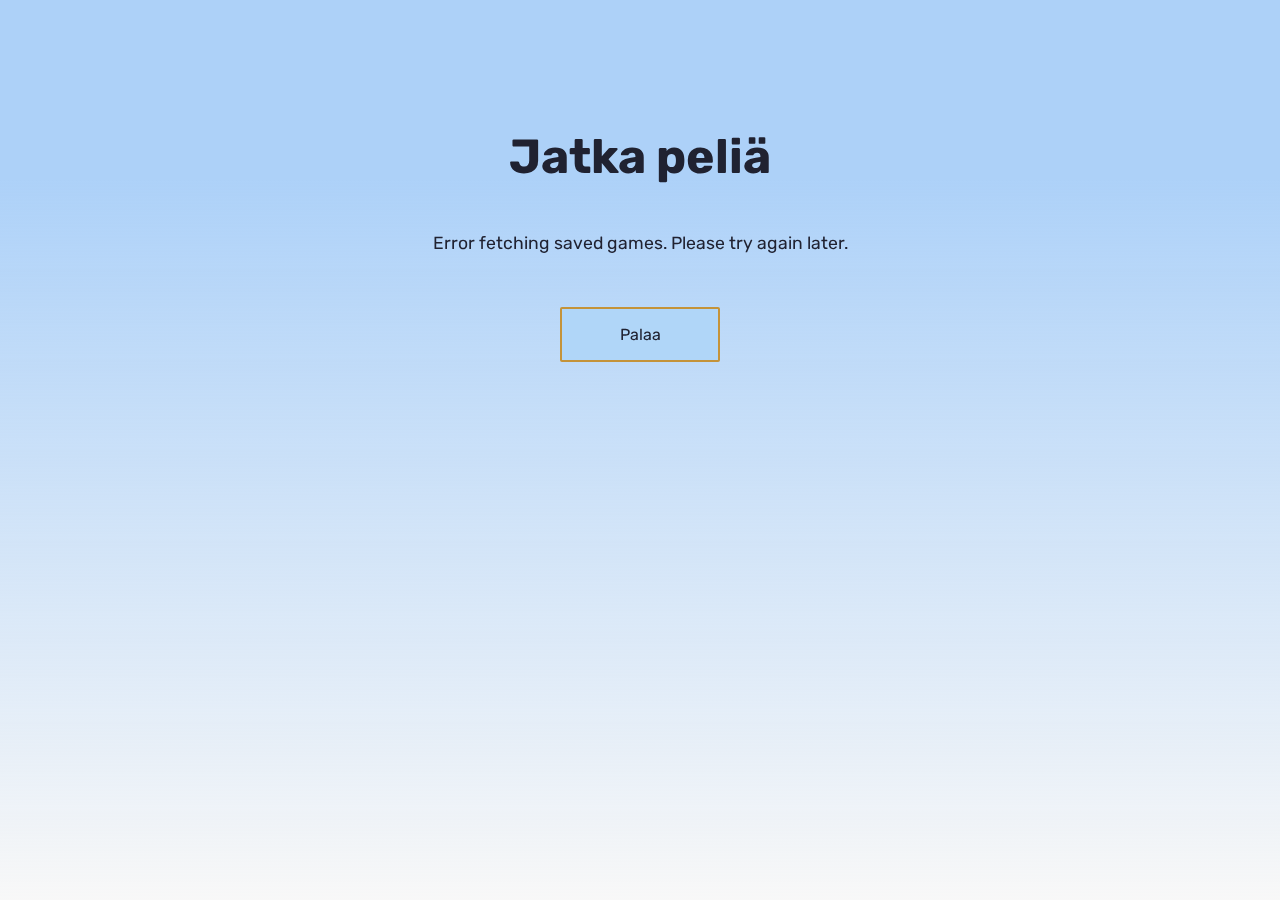
<file: frontend/pages/continue.html>
<!doctype html>
<html lang="en">
<head>
    <meta charset="UTF-8">
    <meta name="viewport"
          content="width=device-width, user-scalable=no, initial-scale=1.0, maximum-scale=1.0, minimum-scale=1.0">
    <meta http-equiv="X-UA-Compatible" content="ie=edge">
    <link rel="stylesheet" href="../style.css">
    <link rel="icon" type="image/x-icon" href="../favicon_io/favicon.ico?">
    <title>Ota Kiinni Jos Saat</title>
    <script src="../scripts/continue.js" defer></script>
</head>
<body class="template-body">
    <h1 class="instructions-h1">Jatka peliä</h1>
    <div class="saved-game-container">
    <div id="saved-games-container" class="instructions-container">
        <p>Ladataan tallennetteuja pelejä...</p>
    </div>
    <button id="backToGame" onclick="window.location.href='../index.html'">Palaa</button>
    </div>
</body>
</html>
</file>
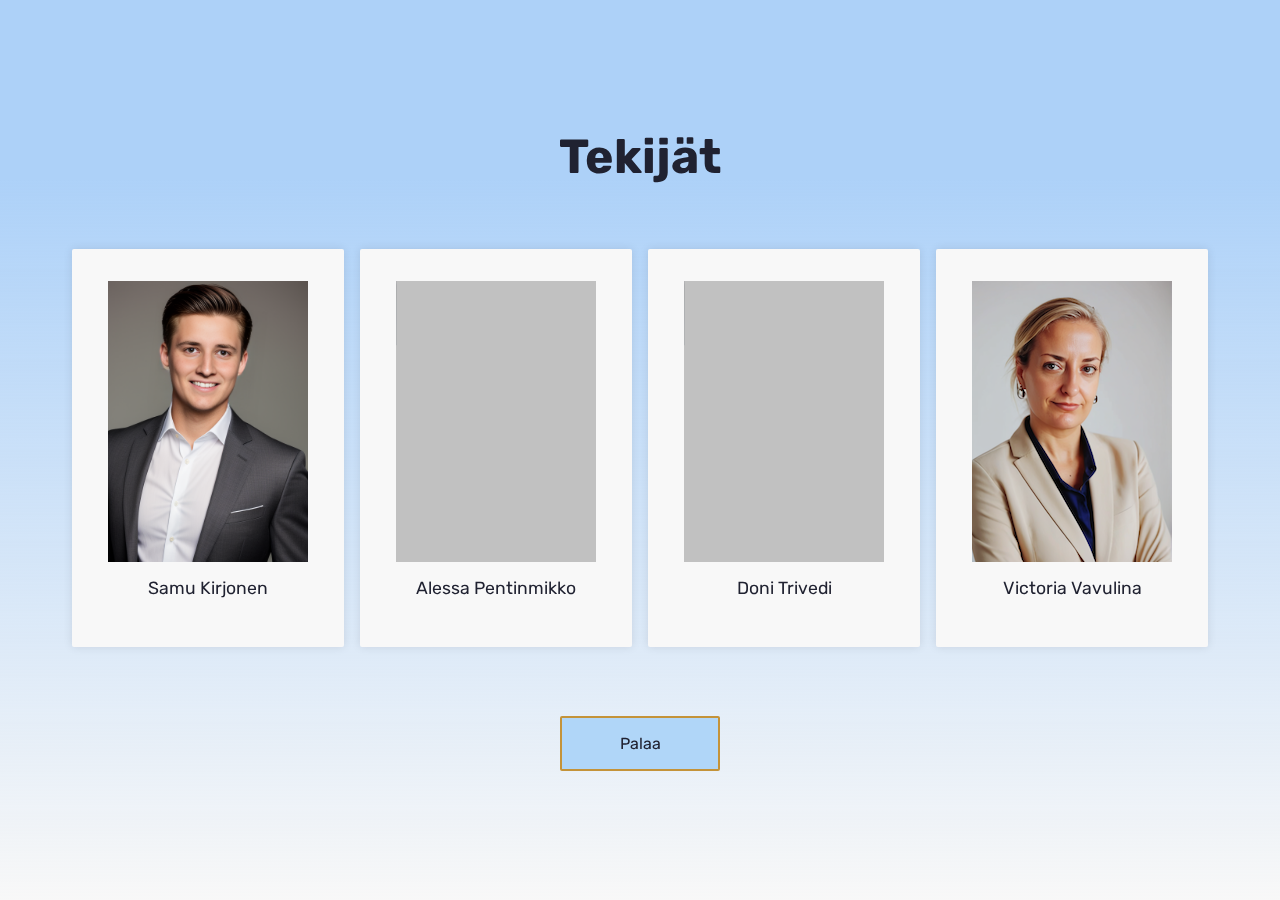
<file: frontend/pages/developers.html>
<!doctype html>
<html lang="en">
<head>
    <meta charset="UTF-8">
    <meta name="viewport"
          content="width=device-width, user-scalable=no, initial-scale=1.0, maximum-scale=1.0, minimum-scale=1.0">
    <meta http-equiv="X-UA-Compatible" content="ie=edge">
    <link rel="stylesheet" href="../style.css">
    <link rel="icon" type="image/x-icon" href="../favicon_io/favicon.ico?">
    <title>Ota Kiinni Jos Saat</title>
</head>

<body class="template-body">

<h1>Tekijät</h1>

<div class="card-container">
<div class="card">
      <img src="../assets/samu_200.png" width="200" height="281" alt="Mid-age woman portrait">
    <p>Samu Kirjonen</p>
</div>
<div class="card">
      <img src="../assets/placeholder_200.png" width="200" height="281" alt="Mid-age woman portrait">
    <p>Alessa Pentinmikko</p>
</div>
<div class="card">
      <img src="../assets/placeholder_200.png" width="200" height="281" alt="Mid-age woman portrait">
    <p>Doni Trivedi</p>
</div>
<div class="card">
    <img src="../assets/victoria_200.png" width="200" height="281" alt="Mid-age woman portrait">
    <p>Victoria Vavulina</p>
</div>
</div>

<a href="../index.html">
    <button>Palaa</button>
</a>

</body>
</html>
</file>
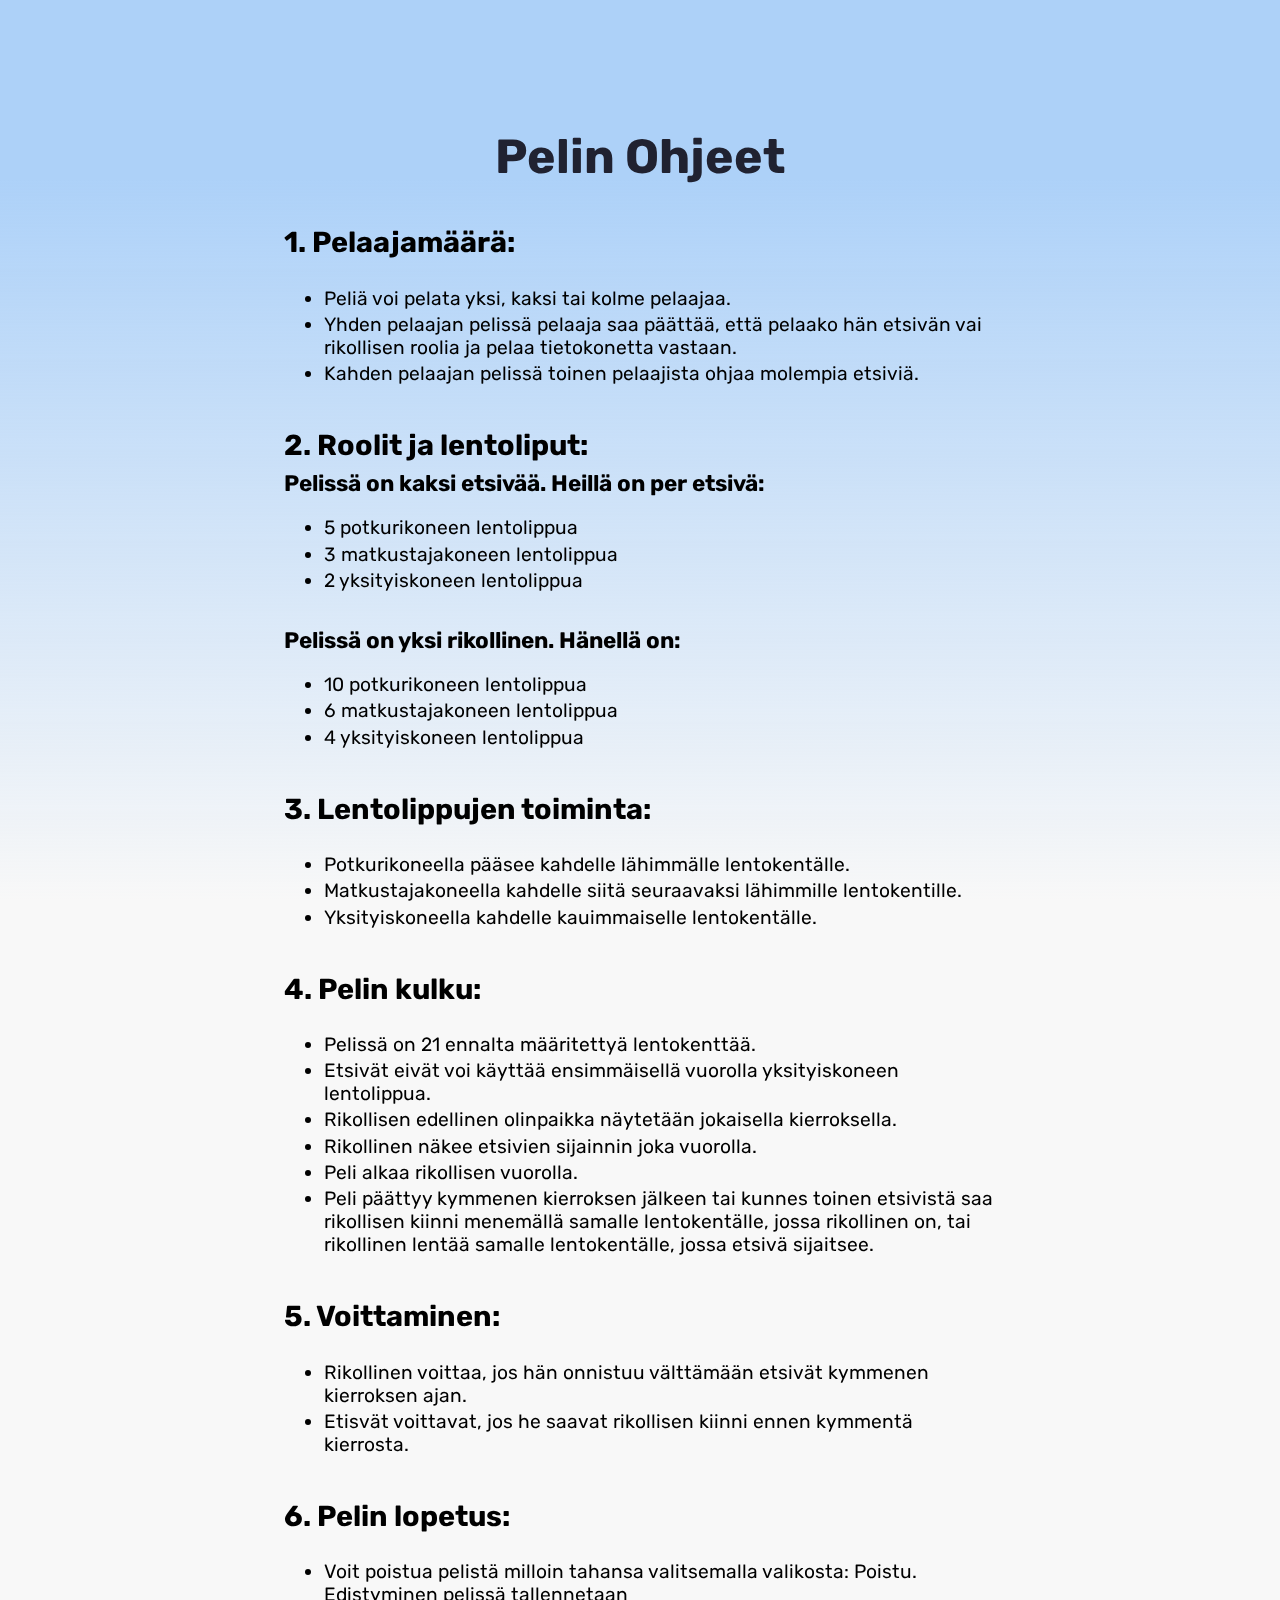
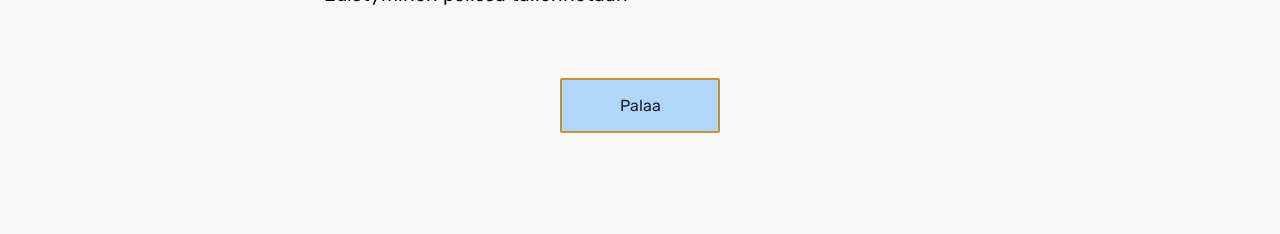
<file: frontend/pages/instructions.html>
<!doctype html>
<html lang="en">
<head>
    <meta charset="UTF-8">
    <meta name="viewport"
          content="width=device-width, user-scalable=no, initial-scale=1.0, maximum-scale=1.0, minimum-scale=1.0">
    <meta http-equiv="X-UA-Compatible" content="ie=edge">
    <link rel="stylesheet" href="../style.css">
    <link rel="icon" type="image/x-icon" href="../favicon_io/favicon.ico?">
    <title>Ota Kiinni Jos Saat</title>

</head>
<body class="template-body">
<h1 class="instructions-h1">Pelin Ohjeet</h1>
<div class="instructions-container">
    <h2>1. Pelaajamäärä:</h2>
    <ul>
        <li>Peliä voi pelata yksi, kaksi tai kolme pelaajaa.</li>
        <li>Yhden pelaajan pelissä pelaaja saa päättää, että pelaako hän etsivän vai rikollisen roolia ja pelaa
            tietokonetta vastaan.
        </li>
        <li>Kahden pelaajan pelissä toinen pelaajista ohjaa molempia etsiviä.</li>
    </ul>

    <h2>2. Roolit ja lentoliput:</h2>
    <h3>Pelissä on kaksi etsivää. Heillä on per etsivä:</h3>
    <ul>
        <li>5 potkurikoneen lentolippua</li>
        <li>3 matkustajakoneen lentolippua</li>
        <li>2 yksityiskoneen lentolippua</li>
    </ul>
    <h3>Pelissä on yksi rikollinen. Hänellä on:</h3>
    <ul>
        <li>10 potkurikoneen lentolippua</li>
        <li>6 matkustajakoneen lentolippua</li>
        <li>4 yksityiskoneen lentolippua</li>
    </ul>
    <h2>3. Lentolippujen toiminta:</h2>
    <ul>
        <li>Potkurikoneella pääsee kahdelle lähimmälle lentokentälle.</li>
        <li>Matkustajakoneella kahdelle siitä seuraavaksi lähimmille lentokentille.</li>
        <li>Yksityiskoneella kahdelle kauimmaiselle lentokentälle.</li>
    </ul>


    <h2>4. Pelin kulku:</h2>
    <ul>
        <li>Pelissä on 21 ennalta määritettyä lentokenttää.</li>
        <li>Etsivät eivät voi käyttää ensimmäisellä vuorolla yksityiskoneen lentolippua.</li>
        <li>Rikollisen edellinen olinpaikka näytetään jokaisella kierroksella.</li>
        <li>Rikollinen näkee etsivien sijainnin joka vuorolla.</li>
        <li>Peli alkaa rikollisen vuorolla.</li>
        <li>Peli päättyy kymmenen kierroksen jälkeen tai kunnes toinen etsivistä saa rikollisen kiinni menemällä samalle lentokentälle, jossa rikollinen on, tai rikollinen lentää samalle lentokentälle, jossa etsivä sijaitsee.
        </li>
    </ul>
    <h2>5. Voittaminen:</h2>
    <ul>
        <li>Rikollinen voittaa, jos hän onnistuu välttämään etsivät kymmenen kierroksen ajan.</li>
        <li>Etisvät voittavat, jos he saavat rikollisen kiinni ennen kymmentä kierrosta.</li>
    </ul>
    <h2>6. Pelin lopetus:</h2>
    <ul>
        <li>Voit poistua pelistä milloin tahansa valitsemalla valikosta: Poistu. Edistyminen pelissä tallennetaan</li>
    </ul>
</div>
<a href="../index.html">
    <button>Palaa</button>
</a>
</body>
</html>
</file>
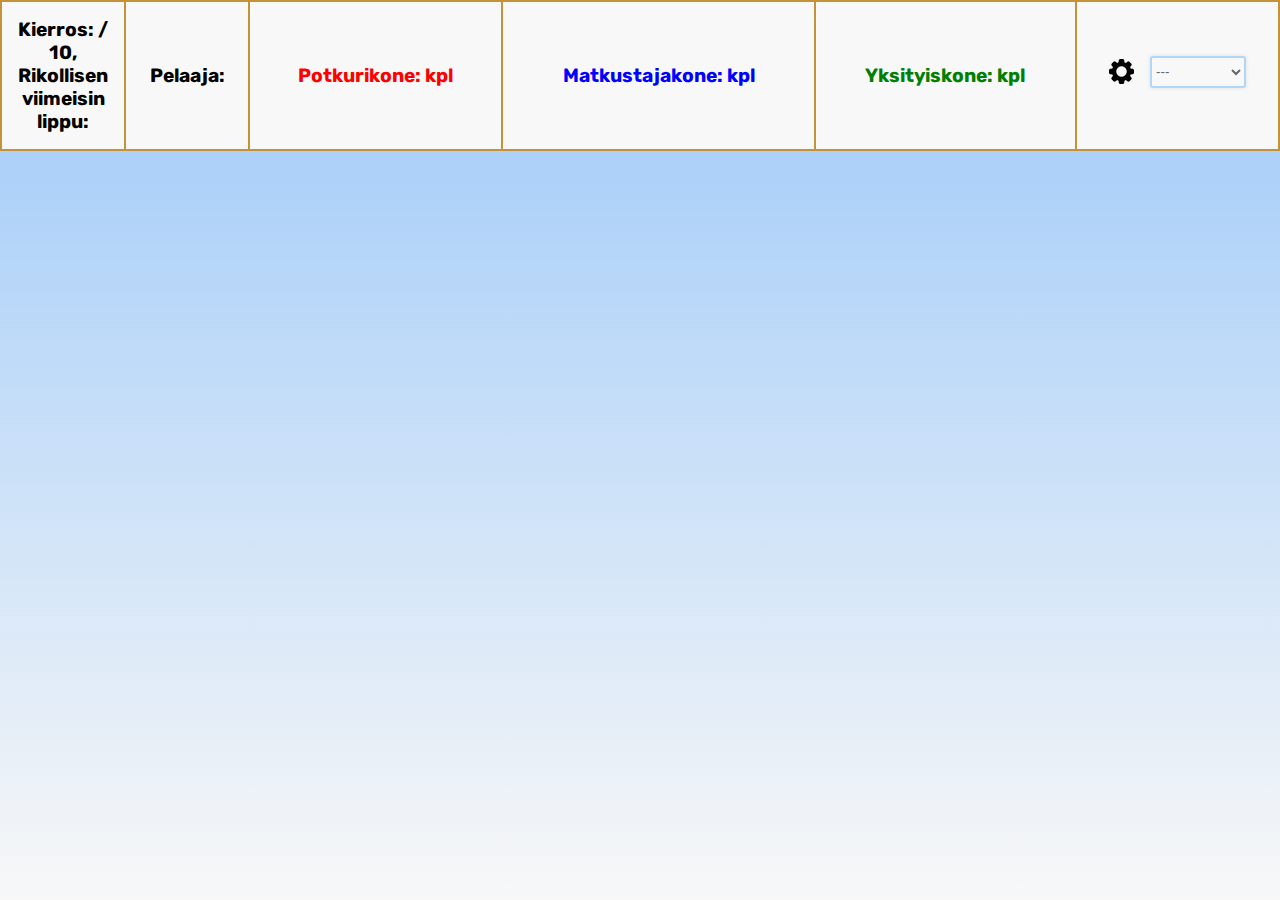
<file: frontend/pages/map.html>
<!doctype html>
<!--
 @license
 Copyright 2019 Google LLC. All Rights Reserved.
 SPDX-License-Identifier: Apache-2.0
-->
<html lang="fi">
<head>
    <meta charset="UTF-8">
    <meta name="viewport"
          content="width=device-width, user-scalable=no, initial-scale=1.0, maximum-scale=1.0, minimum-scale=1.0">
    <meta http-equiv="X-UA-Compatible" content="ie=edge">
    <link rel="stylesheet" href="../style.css">
    <link rel="icon" type="image/x-icon" href="../favicon_io/favicon.ico?">
    <script type="module" src="../scripts/mapscript.js" defer></script>
    <script src="../scripts/dropdownscript.js" defer></script>
    <script type="module" src="../scripts/bannerscript.js" defer></script>
    <title>Ota Kiinni Jos Saat</title>
</head>
<body>
<div id="video-container" style="display:none;">
    <video id="animation-video">
        <source src="plane_1.mp4" type="video/mp4">
        Your browser does not support the video tag.
    </video>
</div>
<!-- banner that is displayed in the game -->
<table class="play" id="play-banner">
    <tr>
        <th class="map-th counter th-padding kierros-th">Kierros: <span id="kierrokset"></span> / 10, Rikollisen viimeisin lippu: <span id="ticket-type"></span></th>
        <th class="map-th th-padding"><span id="pelaaja">Pelaaja:</span><span id="nimi"></span></th>
        <th class="map-th color-red th-padding">Potkurikone: <span id="potkurikone"></span> kpl</th>
        <th class="map-th color-blue th-padding">Matkustajakone: <span id="matkustajakone"></span> kpl</th>
        <th style="color: green;" class="map-th th-padding">Yksityiskone: <span id="yksityiskone"> kpl</span></th>
        <th class="map-th dropdown-th">
            <div class="dropdown">
                <label class="align-container"><img src="../assets/settings_25.png" alt="icon" width="25">
                    <select class="dropdown-content" id ="play-menu">
                        <option value="#" disabled selected>---</option>
                        <option value="#instructions" >Ohjeet</option>
                        <option value="#exit" >Poistu</option>
                    </select>
                </label>
            </div>
        </th>
    </tr>
</table>

<!-- Choose start point banner -->
<table class="start-game" id="start-banner">
    <tr>
        <th class="start map-th">Rikollinen <span id="karkuri"></span> valitse aloituspaikka. ✈️</th>
        <th class="map-th dropdown-th">
            <div class="dropdown">
                <label class="start-container align-container"><img src="../assets/settings.png" alt="icon" width="25">
                    <select class="dropdown-content" id ="start-menu">
                        <option value="#" disabled selected>---</option>
                        <option value="#instructions" >Ohjeet</option>
                        <option value="#exit" >Poistu</option>
                    </select>
                </label>
            </div>
        </th>
    </tr>
</table>

<!--    <h3>My Google Maps Demo</h3>-->
<!--The div element for the map -->
<div id="map"></div>

<!-- Instructions modal -->
<div id="instructionsModal" class="modal">
    <div class="modal-content instructions-modal-content">
        <h2>1. Roolit ja lentoliput:</h2>
    <h3>Pelissä on kaksi etsivää. Heillä on per etsivä:</h3>
    <ul>
        <li>5 potkurikoneen lentolippua</li>
        <li>3 matkustajakoneen lentolippua</li>
        <li>2 yksityiskoneen lentolippua</li>
    </ul>
    <h3>Pelissä on yksi rikollinen. Hänellä on:</h3>
    <ul>
        <li>10 potkurikoneen lentolippua</li>
        <li>6 matkustajakoneen lentolippua</li>
        <li>4 yksityiskoneen lentolippua</li>
    </ul>
    <h2>2. Lentolippujen toiminta:</h2>
    <ul>
        <li>Potkurikoneella pääsee kahdelle lähimmälle lentokentälle.</li>
        <li>Matkustajakoneella kahdelle siitä seuraavaksi lähimmille lentokentille.</li>
        <li>Yksityiskoneella kahdelle kauimmaiselle lentokentälle.</li>
    </ul>
    <h2>3. Pelin kulku:</h2>
    <ul>
        <li>Pelissä on 21 ennalta määritettyä lentokenttää.</li>
        <li>Etsivät eivät voi käyttää ensimmäisellä vuorolla yksityiskoneen lentolippua.</li>
        <li>Rikollisen edellinen olinpaikka näytetään jokaisella kieroksella.</li>
        <li>Rikollinen näkee etsivien sijainnin joka vuorolla.</li>
        <li>Peli alkaa rikollisen vuorolla.</li>
        <li>Peli päättyy kymmenen kierroksen jälkeen tai kunnes toinen etsivistä saa rikollisen kiinni menemällä samalle lentokentälle, jossa rikollinen on, tai rikollinen lentää samalle lentokentälle, jossa etsivä sijaitsee.
        </li>
    </ul>
    <h2>4. Voittaminen:</h2>
    <ul>
        <li>Rikollinen voittaa, jos hän onnistuu välttämään etsivät kymmenen kierroksen ajan.</li>
        <li>Etisvät voittavat, jos he saavat rikollisen kiinni ennen kymmentä kierrosta.</li>
    </ul>
    <h2>5. Pelin lopetus:</h2>
    <ul>
        <li>Pelin voi lopettaa milloin tahansa valitsemalla "Poistu" valikosta.</li>
        <li>Peliä voi jatkaa mikäli se jää kesken</li>
    </ul>
        <button id="return">Palaa</button>
    </div>
</div>

<!-- Exit modal -->
<div id="confirmModal" class="modal">
    <div class="modal-content exit-modal-content">
        <p>Haluatko varmasti poistua?</p>
        <button id="confirmYes">Tallenna ja poistu</button>
        <button id="confirmNo">Palaa</button>
    </div>
</div>

</body>
</html>
</file>
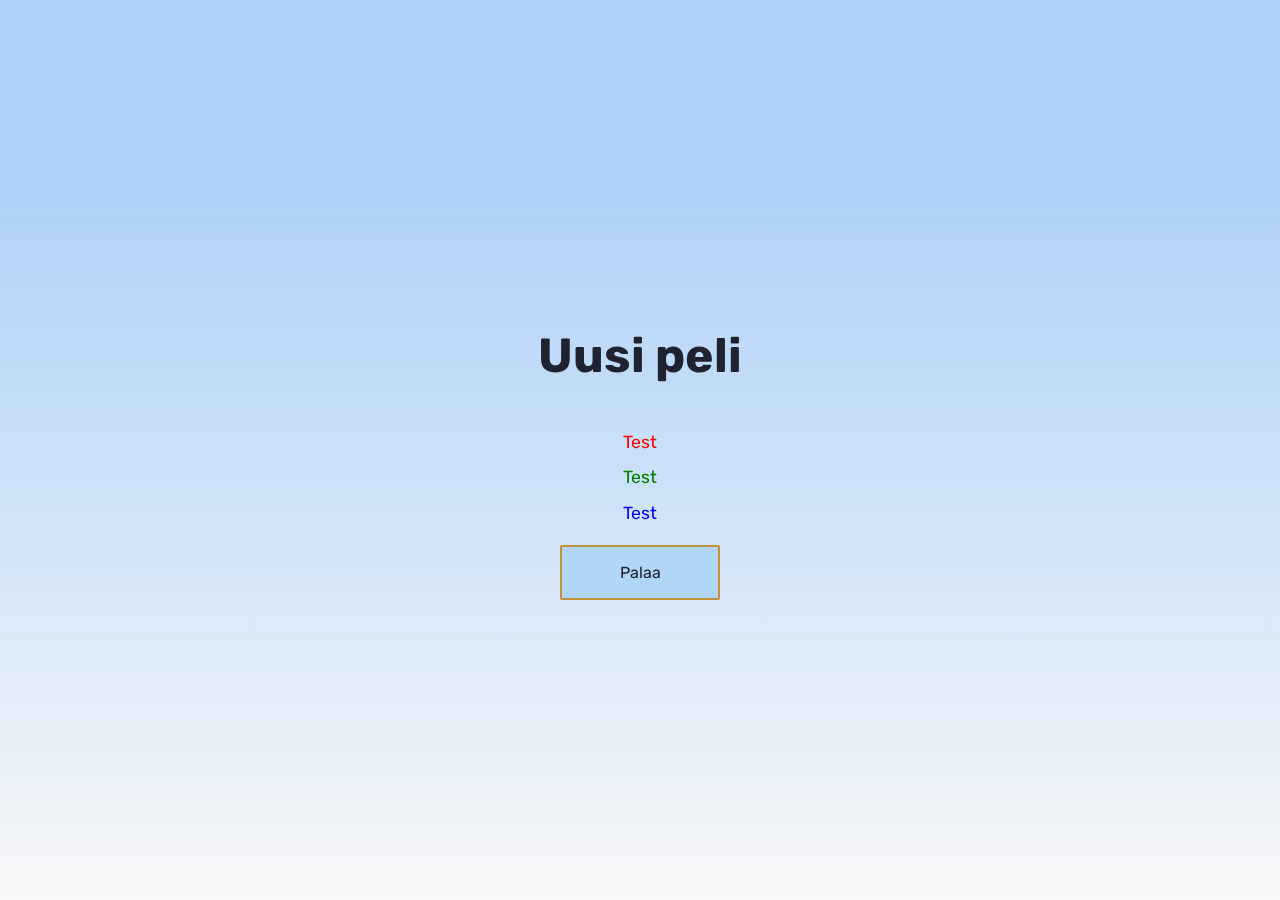
<file: frontend/pages/new-game.html>
<!doctype html>
<html lang="en">
<head>
    <meta charset="UTF-8">
    <meta name="viewport"
          content="width=device-width, user-scalable=no, initial-scale=1.0, maximum-scale=1.0, minimum-scale=1.0">
    <meta http-equiv="X-UA-Compatible" content="ie=edge">
    <link rel="stylesheet" href="../style.css">
    <title>Ota Kiinni Jos Saat</title>
</head>
<body>
<h1>Uusi peli</h1>
<div class="banner">
    <p class="color-red">Test</p>
    <p class="color-green">Test</p>
    <p class="color-blue">Test</p>
</div>
<a href="../index.html">
    <button>Palaa</button>
</a>
</body>
</html>
</file>
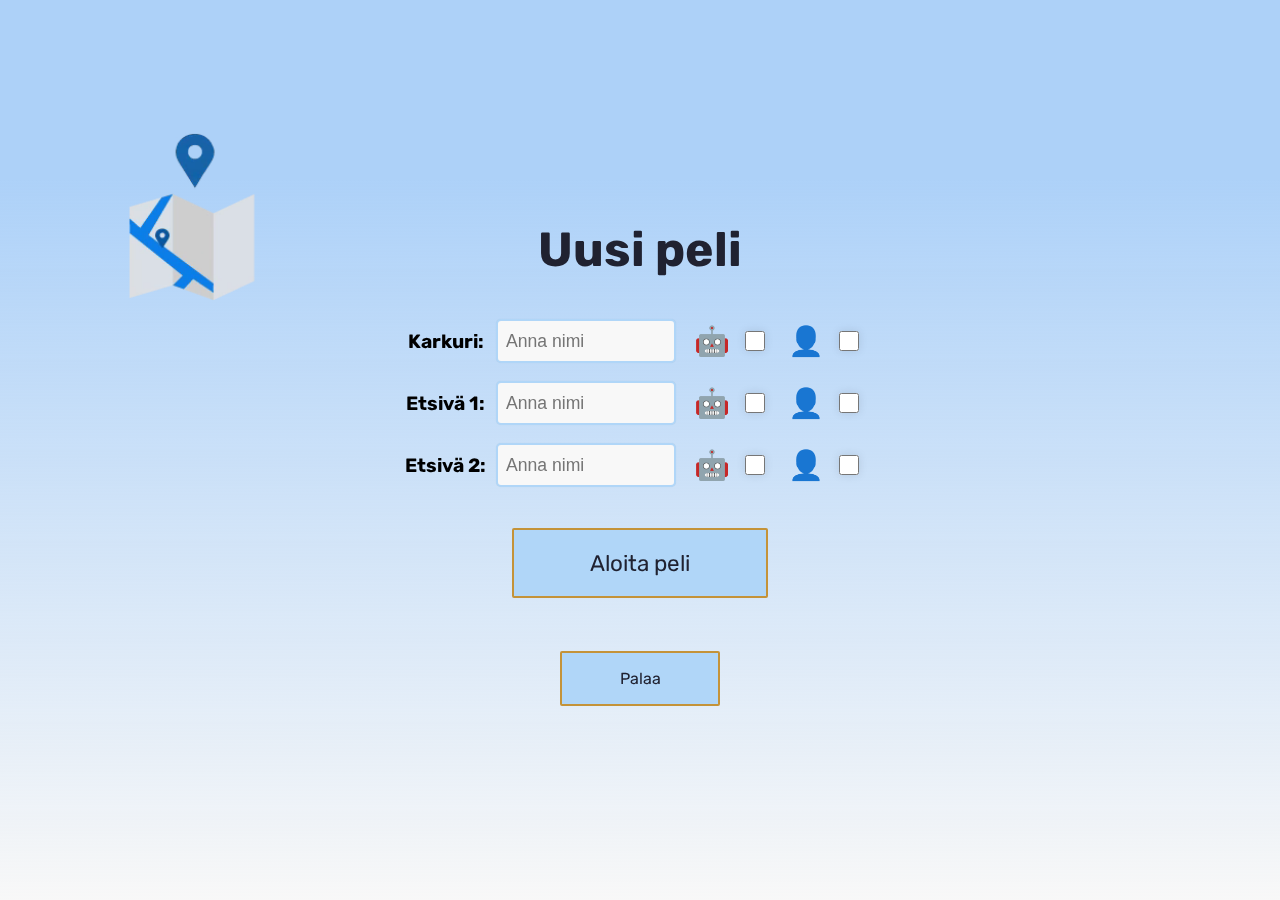
<file: frontend/pages/newgame.html>
<!doctype html>
<html lang="en">
<head>
    <meta charset="UTF-8">
    <meta name="viewport"
          content="width=device-width, user-scalable=no, initial-scale=1.0, maximum-scale=1.0, minimum-scale=1.0">
    <meta http-equiv="X-UA-Compatible" content="ie=edge">
    <link rel="stylesheet" href="../style.css">
    <link rel="icon" type="image/x-icon" href="../favicon_io/favicon.ico?">
    <script src="../scripts/checkboxscript.js" defer></script>
    <script src="../scripts/playerexistsscript.js" defer></script>
    <title>Ota Kiinni Jos Saat</title>
</head>
<body class="main-body">
<video class="animation-video" autoplay loop muted>
    <source src="../assets/Animation%20-%201733625414692.webm" type="video/webm">
    Your browser does not support the video tag.
</video>
<h1>Uusi peli</h1>

<div class="form-container">
    <form action="" method="post">
        <table>
            <tr id="1">
                <th>Karkuri:</th>
                <td>
                    <label for="player1"></label><input type="text" id="player1" name="player1" placeholder="Anna nimi" required>
                </td>
                <td class="checkbox-container">
                    <label>🤖
                        <input   type="checkbox" class="choice-checkbox" >
                    </label>
                    <label>👤
                        <input  type="checkbox" class="choice-checkbox" >
                    </label>
                </td>
            </tr>
            <tr id="2">
                <th>Etsivä 1:</th>
                <td>
                    <label for="player2"></label><input type="text" id="player2" name="player2" placeholder="Anna nimi" required>
                </td>
                <td class="checkbox-container">
                    <label>🤖
                        <input type="checkbox" class="choice-checkbox" >
                    </label>
                    <label>👤
                        <input  type="checkbox" class="choice-checkbox" >
                    </label>
                </td>
            </tr>
            <tr id="3">
                <th>Etsivä 2:</th>
                <td>
                    <label for="player3"></label><input type="text" id="player3" name="player3" placeholder="Anna nimi" required>
                </td>
                <td class="checkbox-container">
                    <label>🤖
                        <input  type="checkbox" class="choice-checkbox" >
                    </label>
                    <label>👤
                        <input  type="checkbox" class="choice-checkbox" >
                    </label>
                </td>
            </tr>
        </table>
        <!--    <input type="submit" value="Aloita peli">-->
        <a href="../pages/map.html">
            <button type="submit" value="Aloita peli" class="main-buttons new-game" onclick="checkUser()">Aloita peli</button>
        </a>

    </form>
</div>
<!--
<a href="../pages/map.html">
    <button type="submit" value="Aloita peli" class="main-buttons new-game">Aloita peli</button>
</a>
 -->





<a href="../index.html">
    <button>Palaa</button>
</a>


</body>
</html>
</file>
<file: frontend/style.css>
/***** Fonts ******/
@import url('https://fonts.googleapis.com/css2?family=Rubik:ital,wght@0,300..900;1,300..900&display=swap" rel="stylesheet');

/***** Main Color Palette *****/

:root {
    --white: #FFFFFF; /* Main white, Background color */
    --seasalt: #F8F8F8; /* Secondary white */
    --light-gray: #999999; /* Light gray color */
    --gray: #666666; /* Gray color */
    --light-main-blue: #ADD1F8FF; /* Light main blue */
    --main-blue: #b0d6f8; /* Main blue */
    --main-blue-hover: rgb(141, 197, 246); /* Main blue */
    --gold: #C49339; /* Luxury accent */
    --raisin-black: #202231; /* Main black, text color */
    --red: red; /* Ticket text color */
    --green: green; /* Ticket text color */
    --darker-green: #005300; /* Ticket text color */
    --blue: blue; /* Ticket text color */
}

/***** Effects *****/

.color-effect {
    background: linear-gradient(90deg, rgba(186, 148, 62, 1) 0%, rgba(236, 172, 32, 1) 20%, rgba(186, 148, 62, 1) 39%, rgba(249, 244, 180, 1) 50%, rgba(186, 148, 62, 1) 60%, rgba(236, 172, 32, 1) 80%, rgba(186, 148, 62, 1) 100%);
    text-transform: uppercase;
    -webkit-background-clip: text; /* Clipping background to text */
    -webkit-text-fill-color: transparent;
    color: transparent; /* Makes the text color transparent */
    display: inline-block; /* Essential for gradient to work */
    width: fit-content; /* Ensures gradient fits to text width only */
    animation: shine 4s infinite; /* Animation */
    background-size: 200%; /* Background size */
}

@keyframes shine {
    from {
        background-position: right
    }
    to {
        background-position: left
    }
}

body::before {
    content: "";
    position: fixed;
    top: 0;
    left: 0;
    width: 100%;
    height: 100%;
    background: linear-gradient(to bottom, var(--light-main-blue) 20%, rgba(0, 0, 0, 0.001) 100%);
    z-index: -1;
}

#background-video {
    position: fixed;
    top: 0;
    left: 0;
    min-width: 100%;
    min-height: 100%;
    z-index: -2;
    object-fit: cover;
    object-position: center;
    opacity: 0.2;
}

.highlighted-image {
    border: 2px solid var(--gold);
    box-shadow: 0 0 10px 15px var(--gold);
    border-radius: 50%; /* Rounded corners */
    position: relative;
    z-index: 1;
    pointer-events: auto;
}

.hl-0 {
    border: 2px solid var(--green);
    box-shadow: 0 0 10px 11px var(--darker-green);
}

.hl-1 {
    border: 2px solid var(--blue);
    box-shadow: 0 0 10px 8px var(--blue);
}

.hl-2 {
    border: 2px solid var(--red);
    box-shadow: 0 0 10px 8px var(--red);
}

/***** Video Animation *****/

/* Initial hidden state */
#video-container {
    position: fixed;
    bottom: -100%; /* Completely off-screen at the bottom */
    left: 0;
    width: 100vw;  /* Full screen width */
    height: 100vh; /* Full screen height */
    opacity: 0;    /* Start barely visible */
    background-color: transparent; /* Transparent initially */
    z-index: 1001; /* Ensure it stays above other elements */
    display: none; /* Initially hidden */
}

/* Active state: apply rise animation */
#video-container.active {
    display: block; /* Make it visible */
    animation: riseAndCover 1.8s forwards;
}

/* Exiting state: apply fall animation */
#video-container.exit {
    animation: fallAndReveal 1.8s forwards;
}

/* Rising animation */
@keyframes riseAndCover {
    0% {
        bottom: -100%; /* Start fully off-screen */
        opacity: 0.2;  /* Barely visible */
        background-color: transparent; /* Background still transparent */
    }
    50% {
        bottom: 0;     /* At full screen */
        opacity: 0.5;  /* Semi-transparent */
        background-color: rgba(0, 0, 0, 0.5); /* Add slight background tint */
    }
    100% {
        bottom: 0;     /* Fully visible at full screen */
        opacity: 1;    /* Fully opaque */
        background-color: black; /* Solid black background */
    }
}

/* Falling animation */
@keyframes fallAndReveal {
    0% {
        bottom: 0;     /* Start from full screen */
        opacity: 1;    /* Fully visible */
        background-color: black; /* Solid black background */
    }
    50% {
        bottom: -100%; /* Move off-screen */
        opacity: 0.5;  /* Semi-transparent */
        background-color: rgba(0, 0, 0, 0.5); /* Slight background tint */
    }
    100% {
        bottom: -100%; /* Fully off-screen */
        opacity: 0;    /* Fully transparent */
        background-color: transparent; /* Background becomes transparent */
    }
}

/* Full-screen video styling */
#animation-video {
    width: 100%; /* Scale to container's width */
    height: 100%; /* Scale to container's height */
    object-fit: cover; /* Ensures video fills the container without distortion */
}

.animation-video {
    width: 20%;
    height: auto; /* Maintain aspect ratio */
    position: absolute;
    top: 6rem; /* Position from the top */
    left: 4rem; /* Position from the left */
    z-index: -1; /* Behind other elements */
}

/***** General *****/

body {
    margin: 0 auto;
    padding: 0;
    height: 100vh;
    font-family: 'Rubik', sans-serif;

    background-color: var(--seasalt);
    text-align: center;
    display: flex;
    flex-direction: column;
    justify-content: center;
    align-items: center;
}

.template-body {
    height: fit-content;
    padding: 6rem 0;
}

.main-body {
    display: flex;
    flex-direction: column;
    align-items: center;
    justify-content: center;
    height: 100vh;
}

.main-container {
    display: flex;
    flex-direction: column;
    align-items: center;
    justify-content: center;
}

.align {
    display: flex;
    flex-direction: column;
    align-items: center;
    justify-content: center;
}

/***** Typography *****/

h1 {
    font-family: "Rubik", sans-serif;
    font-size: 3rem;
    color: var(--raisin-black);
}

h2 {
    margin: 0;
    padding: 0.5rem 0;
}

h3 {
    margin: 0;
}

p {
    font-size: 1.1rem;
    line-height: 1;
    color: var(--raisin-black);
}

a {
    text-decoration: none;
    color: var(--seasalt);
}

input {
    font-size: 1.1rem;
    padding: 0.5rem;
    margin: 0.5rem;
    border-radius: 2px;
}

/***** Colors *****/

.color-red {
    color: var(--red);
}

.color-green {
    color: var(--green);
}

.color-blue {
    color: var(--blue);
}

.rikollinen{
    color:var(--green);
}

.etsiva1 {
    color:var(--blue)
}

.etsiva2{
    color:var(--red)
}

/***** Buttons *****/

.main-buttons {
    width: 16rem;
    font-size: 1.4rem;
    margin: 0 1rem 1rem;
    padding: 1.2rem 2.8rem;
}

.buttons {
    display: flex;
    flex-direction: row;
    justify-content: center;
    max-width: 30rem;
}

button {
    margin: 0 1rem 1rem;
    padding: 0.6rem 1.6rem;
    width: 10rem;
    font-size: 1.1rem;
    font-family: "Rubik", sans-serif;
    color: var(--raisin-black);
    background-color: var(--main-blue);
    border: 2px solid var(--gold);
    border-radius: 2px; /* Rounded corners */
    transition: all 0.3s ease; /* Smooth transition */
    cursor: pointer; /* Cursor changes to pointer */
}

button:hover {
    background-color: var(--main-blue-hover);
    box-shadow: 0 0 10px 0 rgba(0, 0, 0, 0.1);
    color: var(--raisin-black);
    transform: translateY(-1px);
}

.back-to-main {
    display: flex;
    flex-direction: row;
    align-items: center;
    justify-content: center;
}

.new-game {
    margin-top: 2rem;
}

/***** List *****/

ul {
    text-align: left;
    margin-bottom: 2rem;
    max-width: 42rem;
    line-height: 1.2;
}

li {
    margin-bottom: 0.2rem;
}

/***** Banner *****/

#start-banner {
    background-color: var(--seasalt); /* Background color */
    color: var(--green);
    padding: 1.2rem;
    font-size: 1.2rem;
    text-align: center;
}

#play-banner {
    background-color: var(--seasalt); /* Background color */
}

.map-th {
    border: 2px solid var(--gold);
    padding: 1rem 0;
    border-collapse: revert;
}

.dropdown-th {
    width: 4rem;
    padding: 0 2rem;
    overflow: hidden;
}

.counter {
    padding: 1rem;
    width: 3rem;
}

.round-th {
    min-width: 19rem;
    padding: 0 2rem;
}

/***** Dropdown *****/

.align-container {
    display: flex;
    flex-direction: row;
    align-items: center;
    justify-content: center;
    gap: 1rem;
}

select:focus {
    outline: 2px solid var(--gold);
    border: none;
}

/***** Instructions *****/

.instructions-container {
    font-size: 1.2rem;
    display: flex;
    flex-direction: column;
    align-items: flex-start;
    justify-content: left;
    margin-bottom: 2rem;
    max-width: 52rem;
}

/***** Instructions modal *****/

.instructions-modal-content {
    background-color: #fff;
    margin: auto;
    padding: 3rem 2rem;
    width: 45rem;
    text-align: center;
    overflow-y: auto;
    max-height: 60vh;
}

button {
    padding: 1rem 2rem;
    margin: 5px;
    font-size: 16px;
    cursor: pointer;
}

button#confirmYes {
    background-color: #008000;
    color: white;
    border-radius: 2px;
}

button#confirmYes:hover {
    box-shadow: 0 1px 4px 1px rgba(0, 0, 0, 0.2);
    transform: translateY(-1px);
    background-color: #006800;
}

button#confirmNo {
    background-color: #ff0808;
    color: white;
    border-radius: 2px;
    margin-bottom: 1.25rem;
}

button#confirmNo:hover {
    box-shadow: 0 1px 4px 1px rgba(0, 0, 0, 0.2);
    transform: translateY(-1px);
    background-color: #dd0000;
}

/***** Exit confirmation *****/

.modal {
    display: none;
    position: fixed;
    z-index: 1;
    left: 0;
    top: 0;
    width: 100%;
    height: 100%;
    background-color: rgba(0, 0, 0, 0.5);
    padding-top: 10rem;
}

.exit-modal-content {
    background-color: #fff;
    margin: auto;
    padding: 1.25rem;
    width: 18.75rem;
    text-align: center;

}

/***** New Game *****/

.form-container {
    display: flex;
    flex-direction: column;
    align-items: center;
    justify-content: center;
    margin-bottom: 2rem;
}

label {
    font-size: 1.8rem;
    margin-bottom: 0.5rem;
}

input[type='checkbox'] {
    width: 20px;
    height: 20px;
    margin-right: 1rem;
    background: var(--seasalt);
    border-radius: 5px;
    border: 5px solid var(--main-blue);
    box-shadow: 0 0 10px 0 rgba(0, 0, 0, 0.1);
}

input[type='text'] {
    width: 10rem;
    height: 1.5rem;
    margin-right: 1rem;
    background: var(--seasalt);
    color: var(--gray);
    border-radius: 5px;
    border: 2px solid var(--main-blue);
    box-shadow: 0 0 1px 0 rgba(0, 0, 0, 0.1);
}

input[type='checkbox']:focus {
    border-radius: 2px;
    outline: 2px solid var(--gold);
}

input[type='text']:focus {
    border-radius: 2px;
    outline: 2px solid var(--gold);
    cursor: pointer;
}

.error {
    outline: 2px solid red;
}

select {
    width: 6rem;
    height: 2rem;
    background: var(--seasalt);
    color: var(--gray);
    border-radius: 3px;
    border: 2px solid var(--main-blue);
    outline: none;
    box-shadow: 0 0 4px 0 rgba(0, 0, 0, 0.1);
    cursor: pointer;
}

select:focus {
    border-radius: 1px;
    outline: 2px solid var(--gold);
    cursor: pointer;
    box-shadow: 0 0 4px 0 rgba(0, 0, 0, 0.1);
}

/***** Continue game *****/

.saved-game-container {
    display: flex;
    flex-direction: column;
    align-items: center;
    justify-content: center;
    margin-bottom: 2rem;
}

.new-game-th {
    font-size: 1.4rem;
    padding-bottom: 2rem;
}

.new-game-td {
    padding: 0 3rem;
}

.jatka-pelia {
    padding-left: 4rem;
}

.continue-button {
    margin-left: 4rem;
}

/***** Game Map *****/

#map {
    height: 100%;
    width: 100%;
}

table {
    border-collapse: collapse;
    width: 100%;
    font-size: 1.2rem;
}

/***** Developers *****/

.card-container {
    display: flex;
    flex-wrap: wrap;
    justify-content: center;
    gap: 1rem;
    margin-top: 2rem;
    margin-bottom: 2rem;
}

.card {
    display: flex;
    flex-direction: column;
    align-items: center;
    padding: 2rem 2rem;
    margin-bottom: 2rem;
    font-size: 1.2rem;
    width: 13rem;
    color: var(--light-gray);
    background-color: var(--seasalt);
    box-shadow: 0 0 10px 0 rgba(0, 0, 0, 0.1);
    border-radius: 2px; /* Rounded corners */
}

/***** Game Over *****/

.game-over-h1 {
    font-size: 4rem;
    color: var(--raisin-black);
    margin-bottom: 2.5rem;
    text-transform: uppercase;
}

.game-over-h2 {
    font-size: 3rem;
    margin-bottom: 1rem;
    text-transform: uppercase;
}

.game-over-p {
    font-size: 2.5rem;
    margin-bottom: 4rem;
    text-transform: uppercase;
}

audio {
    margin-bottom: 3rem;
}

/***** Media Queries *****/

/* For screens smaller than 1200px */
@media (max-width: 1200px) {
    .main-body {
        height: 100vh;
    }

    .buttons {
        flex-direction: column;
        align-items: center;
    }

    .main-image {
        width: 90%;
    }

    .dropdown-th {
        min-width: 4rem;
        padding: 0 2rem;
    }

    .th-padding {
        padding: 1rem;
    }

    .card-container {
        margin-bottom: 2rem;
    }

    .card {
        margin-bottom: 0;
    }
}

/* For screens smaller than 900px */
@media (max-width: 900px) {
    .template-body {
        padding: 4rem 4rem;
        margin: 0 auto;
    }

    h1 {
        font-size: 2.5rem;
    }

    h2 {
        font-size: 2rem;
    }

    p {
        font-size: 1rem;
    }

    .buttons {
        flex-direction: column;
        align-items: center;
    }

    .map-th {
        width: 100%;
    }

    .dropdown-th {
        padding: 1rem;
        width: 100%;
    }

    .game-over-h1 {
        font-size: 3rem;
    }

    .game-over-h2 {
        font-size: 2.5rem;
    }

    .game-over-p {
        font-size: 2rem;
    }

    input[type='text'] {
        width: 8rem;
        font-size: 1rem;
    }

    select {
        width: 5rem;
        font-size: 1rem;
    }

    .card-container {
        padding: 0 2rem;
    }

    .card {
        margin-bottom: 0;
    }

    .instructions-modal-content {
        width: 60%;
        max-height: 60vh;
    }
}

/* For screens smaller than 700px */
@media (max-width: 700px) {
    body {
        font-size: 0.8rem;
    }

    h2 {
        font-size: 1.5rem;
    }

    p {
        font-size: 1.2rem;
    }

    .main-buttons {
        width: 13rem;
        font-size: 1rem;
        padding: 0.8rem 1.5rem;
    }

    .buttons {
        flex-direction: column;
        align-items: center;
    }

    .continue-button {
    margin-left: 0 !important;
    }

    .jatka-pelia {
    padding-left: 0;
    }

    .game-over-h1 {
        font-size: 2.5rem;
    }

    .game-over-h2 {
        font-size: 2rem;
    }

    .game-over-p {
        font-size: 1.5rem;
    }

    input[type='text'] {
        width: 7rem;
        font-size: 0.9rem;
    }

    select {
        width: 4rem;
        font-size: 0.9rem;
    }

    table {
        display: flex;
        flex-direction: column;
    }

    tr {
        display: flex;
        flex-direction: row;
        justify-content: space-between;
        flex-wrap: wrap;
    }

    td, th {
        width: 100%;
    }

    .new-game-th {
    padding-bottom: 0;
    }
}

/* For screens smaller than 600px */

@media (max-width: 600px) {
    body {
        font-size: 0.9rem;
    }

    h1 {
        font-size: 2.5rem;
    }
}

/* For screens smaller than 400px */
@media (max-width: 400px) {
    body {
        font-size: 1.2rem;
        margin: 0;
    }

    h1 {
        font-size: 2.5rem;
    }
}
</file>
